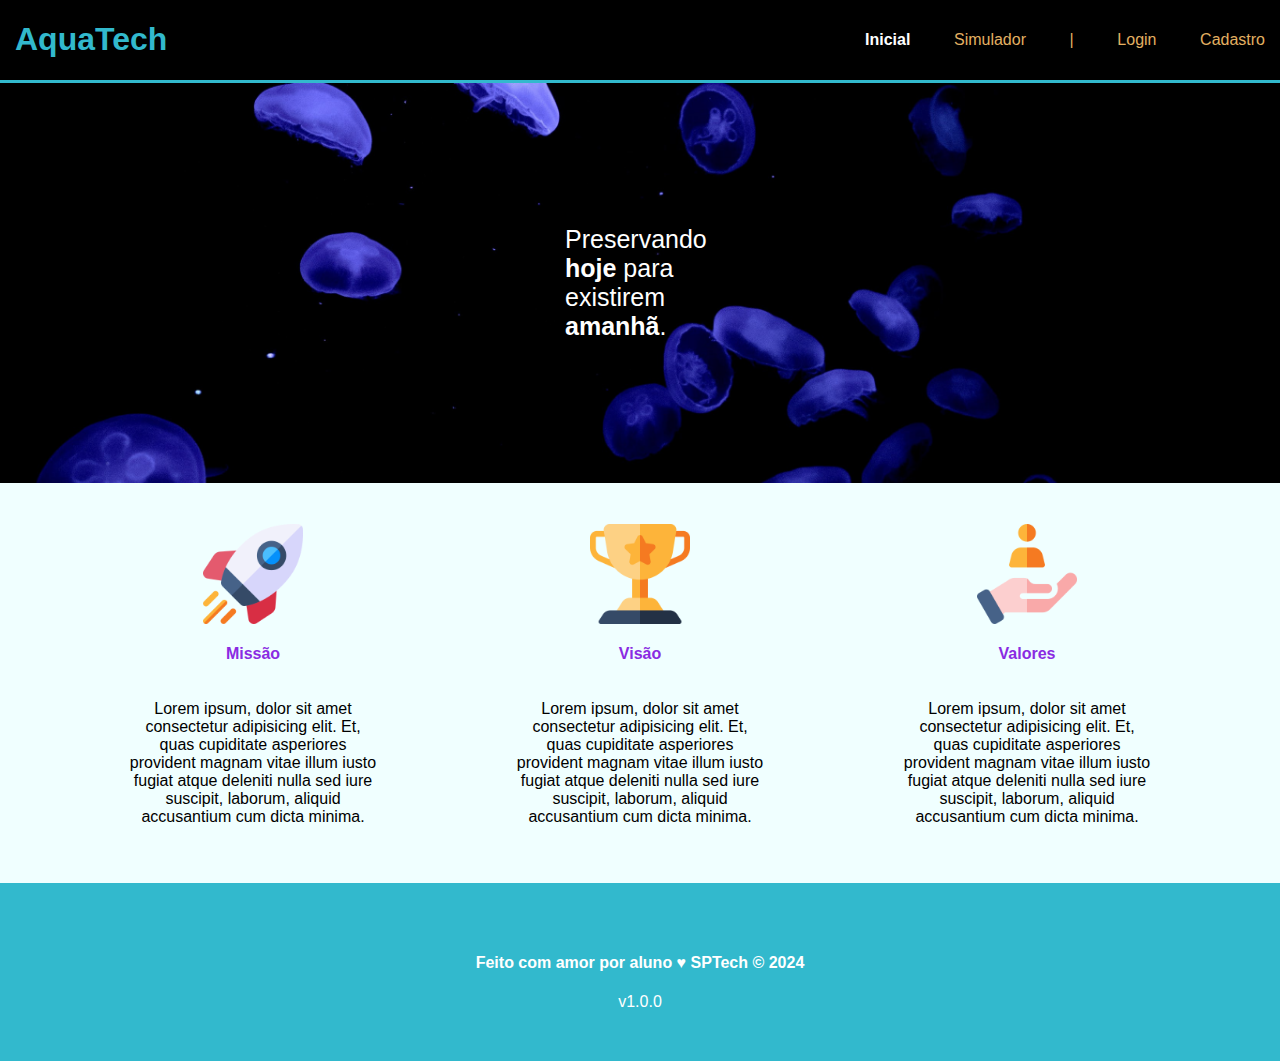
<file: Aquatech-parte2-CadastroLogin-main/index.html>
<!DOCTYPE html>
<html lang="en">

<head>
    <meta charset="UTF-8">
    <meta http-equiv="X-UA-Compatible" content="IE=edge">
    <meta name="viewport" content="width=device-width, initial-scale=1.0">

    <title>AquaTech | Página Inicial</title>

    <link rel="stylesheet" href="styles/style.css">
    <link rel="icon" href="assets/icon/favicon2.ico">
    <link rel="preconnect" href="https://fonts.gstatic.com">
</head>

<body>
    <div class="header">
      <div class="container">
        <h1 class="titulo">AquaTech</h1>
        <ul class="navbar">
          <li class="agora">
            <a href="#">Inicial</a>
          </li>
          <li>
            <a href="simulador.html">Simulador</a>
          </li>
          <li>|</li>
          <li>
            <a href="login.html">Login</a>
          </li>
          <li>
            <a href="cadastro.html">Cadastro</a>
          </li>
        </ul>
      </div>
    </div>
  
    <div class="banner">
      <div class="container">
        <p>Preservando <span>hoje</span> para existirem <span>amanhã</span>.</p>
      </div>
    </div>
  
    <div class="social">
      <div class="container">
        <div class="boxes">
          <div class="box">
            <img src="assets/imgs/missao.png">
            <h4>Missão</h4>
            <p>Lorem ipsum, dolor sit amet consectetur adipisicing elit. Et, quas cupiditate asperiores provident magnam
              vitae illum iusto fugiat atque deleniti nulla sed iure suscipit, laborum, aliquid accusantium cum dicta
              minima.</p>
          </div>
          <div class="box">
            <img src="assets/imgs/visao.png">
            <h4>Visão</h4>
            <p>Lorem ipsum, dolor sit amet consectetur adipisicing elit. Et, quas cupiditate asperiores provident magnam
              vitae illum iusto fugiat atque deleniti nulla sed iure suscipit, laborum, aliquid accusantium cum dicta
              minima.</p>
          </div>
          <div class="box">
            <img src="assets/imgs/valores.png">
            <h4>Valores</h4>
            <p>Lorem ipsum, dolor sit amet consectetur adipisicing elit. Et, quas cupiditate asperiores provident magnam
              vitae illum iusto fugiat atque deleniti nulla sed iure suscipit, laborum, aliquid accusantium cum dicta
              minima.</p>
          </div>
        </div>
      </div>
    </div>
  
    <div class="footer">
      <div class="container">
        <h4>Feito com amor por aluno &hearts; SPTech &copy; 2024</h4>
        <span class="version">v1.0.0</span>
      </div>
    </div>
  </body>

</html>
</file>
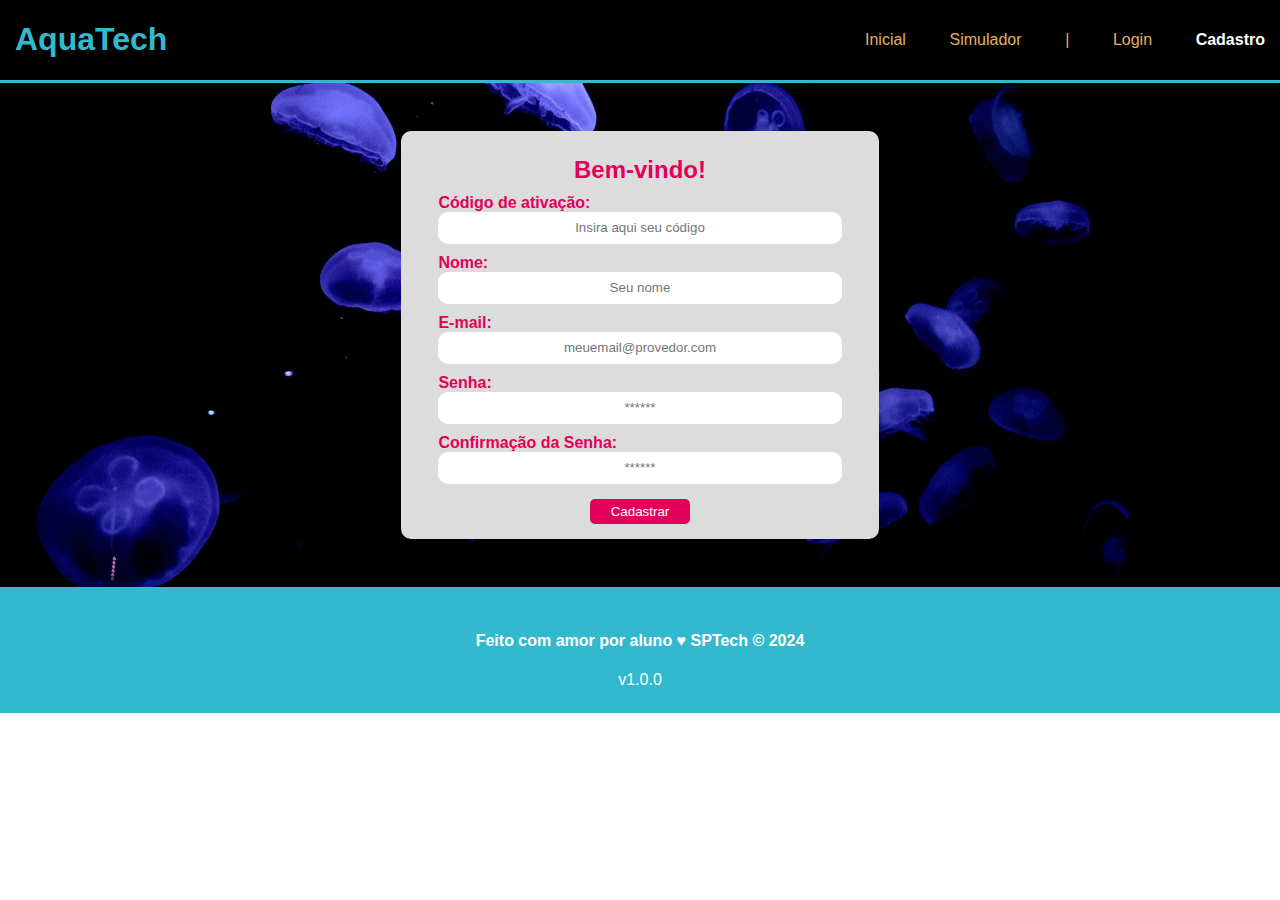
<file: Aquatech-parte2-CadastroLogin-main/cadastro.html>
<!DOCTYPE html>
<html lang="pt-br">

<head>
  <meta charset="UTF-8" />
  <meta http-equiv="X-UA-Compatible" content="IE=edge" />
  <meta name="viewport" content="width=device-width, initial-scale=1.0" />

  <title>AquaTech | Cadastro</title>

  <link rel="stylesheet" href="styles/style.css" />
  <link rel="icon" href="assets/icon/favicon2.ico" />
  <link rel="preconnect" href="https://fonts.gstatic.com" />
</head>

<body>
  <!--header inicio-->
  <div class="header">
    <div class="container">
      <h1 class="titulo">AquaTech</h1>
      <ul class="navbar">
        <li>
          <a href="index.html">Inicial</a>
        </li>
        <li>
          <a href="simulador.html">Simulador</a>
        </li>
        <li>|</li>
        <li>
          <a href="login.html">Login</a>
        </li>
        <li class="agora">
          <a href="#">Cadastro</a>
        </li>
      </ul>
    </div>
  </div>
  <!--header fim-->

  <div class="login">

    <div class="container">
      <div class="card-cadastro">
        <h2>Bem-vindo!</h2>
        <div class="formulario">
          <div class="campo">
            <span>Código de ativação:</span>
            <input id="codigo_input" type="text" placeholder="Insira aqui seu código" />
          </div>
          <div class="campo">
            <span>Nome:</span>
            <input id="nome_input" type="text" placeholder="Seu nome" />
          </div>
          <div class="campo">
            <span>E-mail:</span>
            <input id="email_input" type="text" placeholder="meuemail@provedor.com" />
          </div>
          <div class="campo">
            <span>Senha:</span>
            <input id="senha_input" type="password" placeholder="******" />
          </div>
          <div class="campo">
            <span>Confirmação da Senha:</span>
            <input id="confirmacao_senha_input" type="password" placeholder="******" />
          </div>
          <button class="botao">Cadastrar</button>
        </div>
      </div>
    </div>
  </div>

  <!--footer inicio-->
  <div class="footerCadastro">
    <div class="container">
      <h4>Feito com amor por aluno &hearts; SPTech &copy; 2024</h4>
      <span class="version">v1.0.0</span>
    </div>
  </div>
  <!--footer fim-->
</body>

</html>
</file>
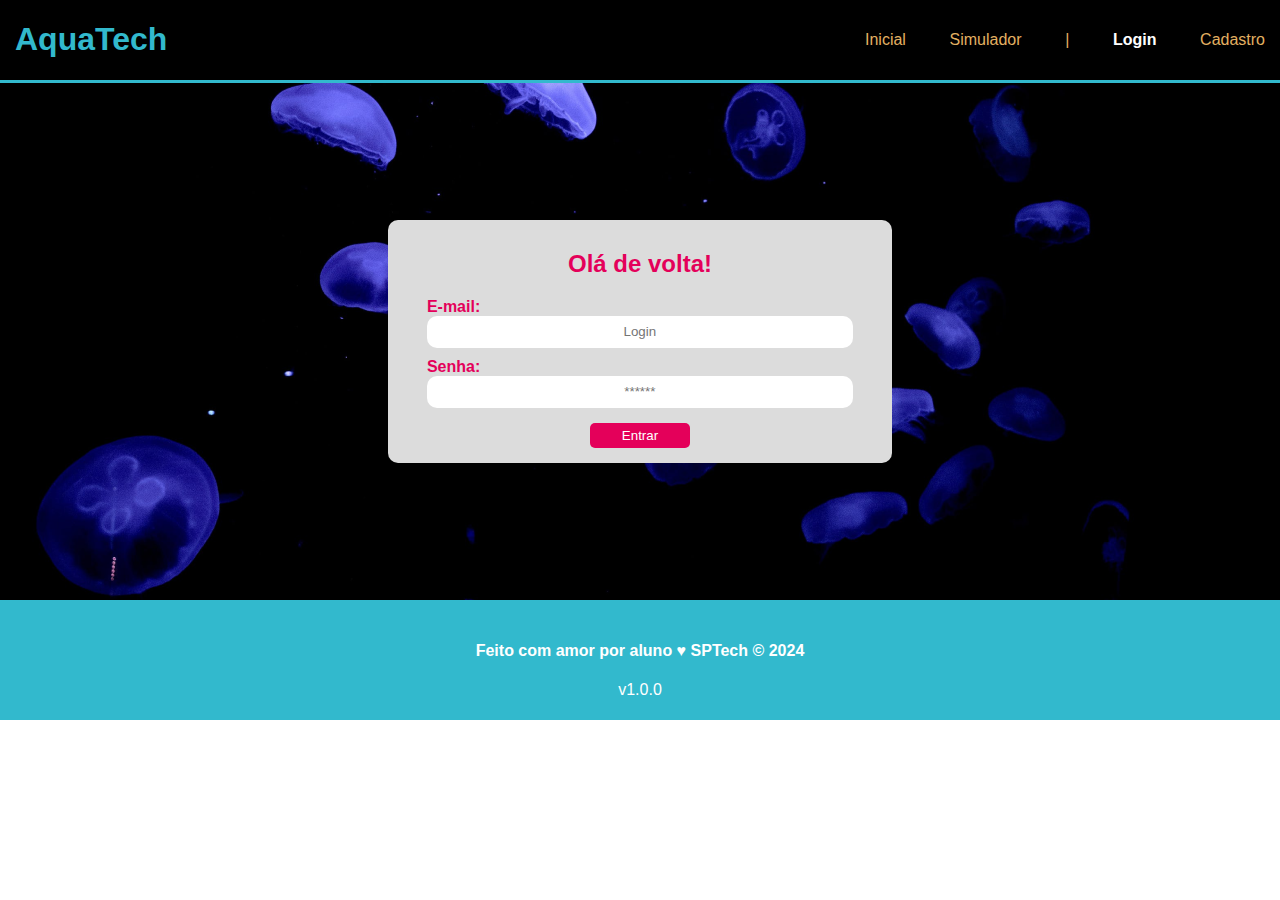
<file: Aquatech-parte2-CadastroLogin-main/login.html>
<!DOCTYPE html>
<html lang="pt-br">

<head>
    <meta charset="UTF-8">
    <meta http-equiv="X-UA-Compatible" content="IE=edge">
    <meta name="viewport" content="width=device-width, initial-scale=1.0">

    <title>AquaTech | Login</title>

    <link rel="stylesheet" href="styles/style.css">
    <link rel="icon" href="assets/icon/favicon2.ico">
    <link rel="preconnect" href="https://fonts.gstatic.com">
</head>

<body>

    <!--Header-->

    <div class="header">
        <div class="container">
            <h1 class="titulo">AquaTech</h1>
            <ul class="navbar">
                <li>
                    <a href="index.html">Inicial</a>
                </li>
                <li>
                    <a href="simulador.html">Simulador</a>
                </li>
                <li>|</li>
                <li class="agora">
                    <a href="#">Login</a>
                </li>
                <li>
                    <a href="cadastro.html">Cadastro</a>
                </li>
            </ul>
        </div>
    </div>


    <div class="login">
  
        <div class="container">
            <div class="card card-login">
                <h2>Olá de volta!</h2>
                <div class="formulario">
                    <div class="campo">
                        <span>E-mail:</span>
                        <input id="email_input" type="text" placeholder="Login">
                    </div>
                    <div class="campo">
                        <span>Senha:</span>
                        <input id="senha_input" type="password" placeholder="******">
                    </div>
                    <button class="botao">Entrar</button>
                </div>

            </div>
        </div>
    </div>

    <!--footer inicio-->
    <div class="footerLogin">
        <div class="container">
            <h4>Feito com amor por aluno &hearts; SPTech &copy; 2024</h4>
            <span class="version">v1.0.0</span>
        </div>
    </div>
    <!--footer fim-->

</body>

</html>
</file>
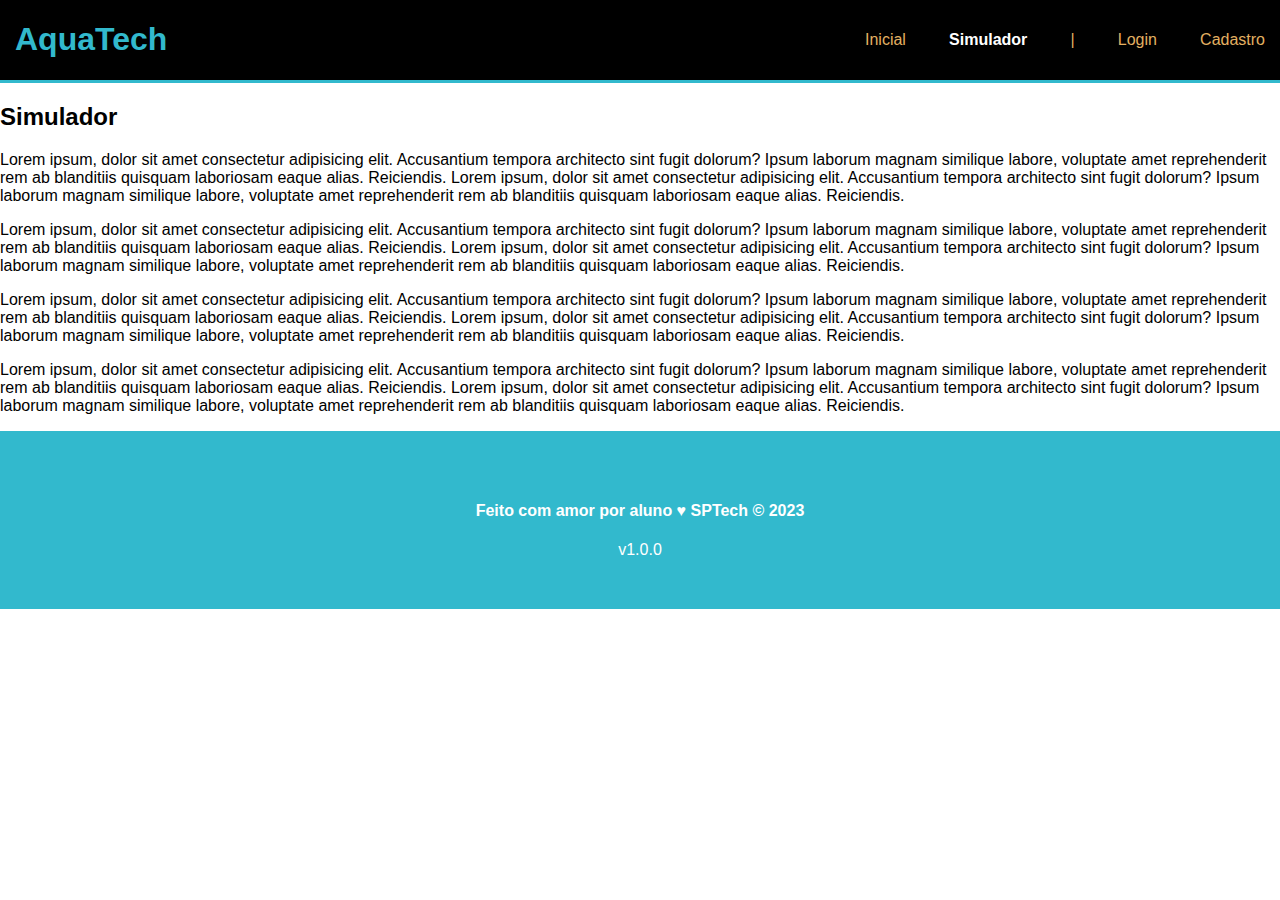
<file: Aquatech-parte2-CadastroLogin-main/simulador.html>
<!DOCTYPE html>
<html lang="pt-br">

<head>
    <meta charset="UTF-8">
    <meta http-equiv="X-UA-Compatible" content="IE=edge">
    <meta name="viewport" content="width=device-width, initial-scale=1.0">

    <title>AquaTech | Simulador</title>

    <link rel="stylesheet" href="styles/style.css">
    <link rel="icon" href="assets/icon/favicon2.ico">
    <link rel="preconnect" href="https://fonts.gstatic.com">
</head>

<body>

    <!--header inicio-->
    <div class="header">
        <div class="container">
            <h1 class="titulo">AquaTech</h1>
            <ul class="navbar">
                <li>
                    <a href="./index.html">Inicial</a>
                </li>
                <li class="agora">
                    <a href="#">Simulador</a>
                </li>
                <li>|</li>
                <li>
                    <a href="./login.html">Login</a>
                </li>
                <li>
                    <a href="./cadastro.html">Cadastro</a>
                </li>
            </ul>
        </div>
    </div>


    <!-- simulador inicio -->
    <div class="simulador">
        <div class="container">
            <h2>Simulador</h2>
            <p>Lorem ipsum, dolor sit amet consectetur adipisicing elit. Accusantium tempora architecto sint fugit
                dolorum? Ipsum laborum magnam similique labore, voluptate amet reprehenderit rem ab blanditiis quisquam
                laboriosam eaque alias. Reiciendis. Lorem ipsum, dolor sit amet consectetur adipisicing elit.
                Accusantium tempora architecto sint fugit dolorum? Ipsum laborum magnam similique labore, voluptate amet
                reprehenderit rem ab blanditiis quisquam laboriosam eaque alias. Reiciendis.</p>
            <p>Lorem ipsum, dolor sit amet consectetur adipisicing elit. Accusantium tempora architecto sint fugit
                dolorum? Ipsum laborum magnam similique labore, voluptate amet reprehenderit rem ab blanditiis quisquam
                laboriosam eaque alias. Reiciendis. Lorem ipsum, dolor sit amet consectetur adipisicing elit.
                Accusantium tempora architecto sint fugit dolorum? Ipsum laborum magnam similique labore, voluptate amet
                reprehenderit rem ab blanditiis quisquam laboriosam eaque alias. Reiciendis.</p>
            <p>Lorem ipsum, dolor sit amet consectetur adipisicing elit. Accusantium tempora architecto sint fugit
                dolorum? Ipsum laborum magnam similique labore, voluptate amet reprehenderit rem ab blanditiis quisquam
                laboriosam eaque alias. Reiciendis. Lorem ipsum, dolor sit amet consectetur adipisicing elit.
                Accusantium tempora architecto sint fugit dolorum? Ipsum laborum magnam similique labore, voluptate amet
                reprehenderit rem ab blanditiis quisquam laboriosam eaque alias. Reiciendis.</p>
            <p>Lorem ipsum, dolor sit amet consectetur adipisicing elit. Accusantium tempora architecto sint fugit
                dolorum? Ipsum laborum magnam similique labore, voluptate amet reprehenderit rem ab blanditiis quisquam
                laboriosam eaque alias. Reiciendis. Lorem ipsum, dolor sit amet consectetur adipisicing elit.
                Accusantium tempora architecto sint fugit dolorum? Ipsum laborum magnam similique labore, voluptate amet
                reprehenderit rem ab blanditiis quisquam laboriosam eaque alias. Reiciendis.</p>

        </div>
    </div>
    <!-- simulador fim -->

    <!--footer inicio-->
    <div class="footer">
        <div class="container">
            <h4>Feito com amor por aluno &hearts; SPTech &copy; 2023</h4>
            <span class="version">v1.0.0</span>
        </div>
    </div>
    <!--footer fim-->


</body>

</html>
</file>
<file: Aquatech-parte2-CadastroLogin-main/styles/style.css>
/* Adicionar aqui toda a estilização criada para sua aplicação. */
body {
    margin: 0;
    font-family: sans-serif;
}

/* HEADER INÍCIO */

.header {
    background-color: black;
    border-bottom: 3px solid #32b9cd;
}

.navbar {
    list-style: none;
    display: flex;
    justify-content: space-between;
    align-items: center;
    color: #e3b062;
    width: 400px;
}

.header .container {
    display: flex;
    justify-content: space-between;
    align-items: center;
    /* top rigth bottom left*/
    padding: 0 15px;
/* top && bottom // rigth && left*/
}

.navbar a {
    color: #e3b062;
    text-decoration: none;
}

.agora a {
    color: white;
    font-weight: bold;
}

.titulo {
    color: #32b9cd;
}

/* HEADER FIM */

/* BANNER INÍCIO */

.banner {
    background-image: url(../assets/imgs/bg-jelly-fish-para_outras_pags.png);
    background-size: cover;
    height: 400px;
}

.banner .container {
    display: flex;
    margin: 0;
    width: 100%;
    height: 100%;
    justify-content: center;
    align-items: center;
}

.banner .container span {
    font-weight: bold;
}

.banner .container p {
    color: white;
    width: 150px;
    font-size: 25px;
}

/* BANNER FIM */

/* SOCIAL INÍCIO */

.social {
    height: 400px;
    width: 100%;
    background-color: azure;
}

.social .container {
    display: flex;
    justify-content: center;
    align-self: center;
    width: 100%;
    height: 100%;
}

.boxes {
    width: 80%;
    display: flex;
    justify-content: space-between;
    align-items: center;
}

.box {
    display: flex;
    justify-content: center;
    align-items: center;
    text-align: center;
    width: 250px;
    flex-direction: column;
}

.box img {
    height: 50%;
    width: 40%;
}

.box h4 {
    color: blueviolet;
}

/* SOCIAL FIM */

/* FOOTER INDEX */

.footer {
    background-color: #32b9cd;
}

.footer .container {
    display: flex;
    justify-content: center;
    align-items: center;
    text-align: center;
    color: white;
    flex-direction: column;
    padding: 50px 0;
}

/* FOOTER FIM */

/* CADASTRO */
.card-cadastro h2{
    color: #e4005a;
    margin-top: 10px;
    margin-bottom: 0;
}
.card-cadastro{
    width: 35vw;
    background-color: #dcdcdc;
    padding: 15px 15px 0 15px;
    margin: 48px 0;
    display: flex;
    align-items: center;
    justify-content: center;
    flex-direction: column;
    border-radius: 10px;
}

/* LOGIN */

.login .container{
    background-image: url(../assets/imgs/bg-jelly-fish-para_outras_pags.png);
    height: fit-content;
    display: flex;
    align-items: center;
    justify-content: center;
}

.card-login{
    width: 37vw;
    background-color: #dcdcdc;
    padding: 15px 15px 0 15px;
    margin: 137px 0;
    display: flex;
    align-items: center;
    justify-content: center;
    flex-direction: column;
    border-radius: 10px;
}

.campo span{
    color: #e4005a;
    font-weight: bolder;
    margin-top: 10px;
}

.card-login h2{
    margin: 15px 0 10px 0;
    color: #e4005a;
}

.formulario, .campo{
    display: flex;
    width: 90%;
    flex-direction: column;
}

.campo input{
    width: 110%;
    border: 2px solid var(--azul);
    border-radius: 10px;
    height: 30px;
    text-align: center;
}

.botao{
    color: #fff;
    background-color: #e4005a;
    width: 100px;
    align-self: center;
    border: none;
    border-radius: 5px;
    padding: 5px;
    margin: 15px 0;
}

/* FOOTER DO CADASTRO E LOGIN */
.footerCadastro {
    background-color: #32b9cd;
}

.footerCadastro .container {
    display: flex;
    justify-content: center;
    align-items: center;
    text-align: center;
    color: white;
    flex-direction: column;
    padding: 24px 0;
}

.footerLogin {
    background-color: #32b9cd;
}

.footerLogin .container {
    display: flex;
    justify-content: center;
    align-items: center;
    text-align: center;
    color: white;
    flex-direction: column;
    padding: 21px 0;
}
</file>
